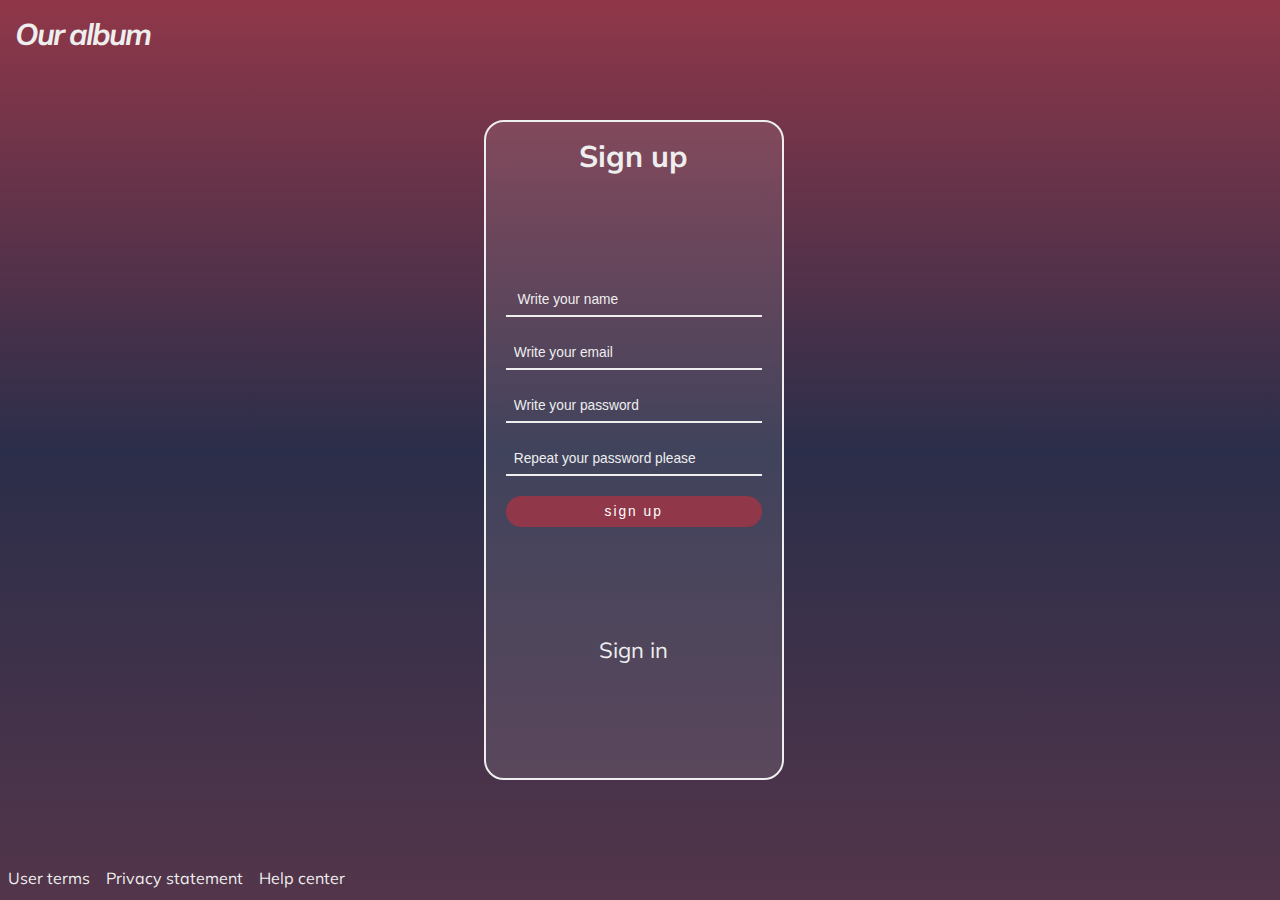
<file: register.html>
<!DOCTYPE html>
<html lang="en" dir="ltr">
  <head>
    <meta charset="utf-8">
    <meta name="viewport" content="width=device-width, initial-scale=1.0">
    <title>My album-register</title>
    <link rel="stylesheet" type="text/css" href="css/register.css"/>
    <link rel="stylesheet" href="https://use.fontawesome.com/releases/v5.8.1/css/all.css" integrity="sha384-50oBUHEmvpQ+1lW4y57PTFmhCaXp0ML5d60M1M7uH2+nqUivzIebhndOJK28anvf" crossorigin="anonymous">
    <link rel="preconnect" href="https://fonts.gstatic.com">
    <link href="https://fonts.googleapis.com/css2?family=Mulish:ital,wght@0,500;0,700;1,300&display=swap" rel="stylesheet">
  </head>
  <body>
    <header class="head">
      <h1><em><a class="head__icon" href="index.html">Our album</a></em></h1>
    </header>
    <section class="register">
      <h2 tabindex="0" class="register__title">Sign up</h2>
      <form class="register__container">
        <input class="container__user__data user-information"type="text" name="name" id="name" autocomplete="on" required placeholder=" Write your name">
        <input class="container__user__data user-information"type="email" name="email" id="name" autocomplete="on" required placeholder="Write your email">
        <input class="container__user__data user-information"type="password" name="password" id="password" autocomplete="on" required placeholder="Write your password">
        <input class="container__user__data user-information"type="password" name="repeat-password" id="repeat-password" required placeholder="Repeat your password please">
        <input aria-label="sign up-button" class="container__user__data__sign-up "type="submit" name="sign up" value="sign up" id="sign up">
      </form>
      <a href="login.html" title="sign-in-link" tabindex="0" class="register__link-to-sign-in">Sign in</a>
    </section>
    <footer>
      <ul class="list-container">
        <li class="list-container__item"><a href="/">User terms</a></li>
        <li class="list-container__item"><a href="/">Privacy statement</a></li>
        <li class="list-container__item"><a href="/">Help center</a></li>
      </ul>
    </footer>
  </body>
</html>
</file>
<file: css/register.css>
/*Base*/
* {
  margin: 0;
  padding: 0;
  box-sizing: border-box;
  font-size: 62.5%;
}

/*Variables*/
/*placeholder*/
.list-container, .register__container {
  display: flex;
  flex-direction: column;
}

.register__title, a, input::placeholder {
  color: #eeeeee;
}

a:hover, .container__user__data__sign-up, .user-information, .register {
  color: #fff;
}

.container__user__data__sign-up, a {
  cursor: pointer;
}

/*Layout and elements*/
body {
  display: grid;
  grid-template-columns: 1fr 100fr 1fr;
  grid-template-rows: 100px 1fr 100px;
  min-width: 320px;
  width: 100%;
  min-height: 100vh;
  font-family: "Mulish", sans-serif;
  background: linear-gradient(#903749, #2b2e4a, #53354a);
}

.head {
  grid-column: 1/span 2;
  grid-row: 1;
  height: 100px;
  padding: 15px;
  margin-bottom: 20px;
}

.head .head__icon {
  grid-column: 1/2;
  letter-spacing: -2px;
  align-self: self-start;
  font-size: 3rem;
  font-weight: 700;
}

.register {
  display: grid;
  grid-column: 1/span 2;
  grid-row: 2;
  min-width: 300px;
  margin: 20px auto;
  padding: 15px 20px;
  border: 2px solid #eeeeee;
  border-radius: 20px;
  background: rgba(255, 255, 255, 0.1);
}

footer {
  display: grid;
  grid-template-columns: 1fr 1fr 1fr 4fr;
  grid-column: 1/span 2;
  grid-row: 3;
  height: 100px;
  position: relative;
}

a {
  text-decoration: none;
  font-size: 1.6rem;
}

/*Components*/
.register__title {
  text-align: center;
  margin-bottom: 20px;
  font-size: 3rem;
  font-weight: 700;
}

.register__container {
  font-size: 2.2rem;
  font-weight: 500;
}

.user-information, .container__user__data__sign-up {
  border: none;
  outline: none;
}

.user-information {
  margin: 10px 0;
  padding: 8px;
  border-bottom: 2px solid #eeeeee;
  background: transparent;
}

.container__user__data__sign-up {
  border-radius: 20px;
  margin: 10px 0 20px;
  padding: 8px;
  letter-spacing: 2px;
  background: #903749;
}

.register__link-to-sign-in {
  text-align: center;
  margin: 10px 0 20px;
  font-size: 2.2rem;
}

.list-container {
  grid-column: 1/5;
  position: absolute;
  bottom: 0;
  margin: 40px 0 10px;
  list-style: none;
}

.list-container__item {
  margin: 0 8px;
  font-size: 2.2rem;
}

.container__user__data__sign-up:hover {
  background: linear-gradient(#53354a, #903749);
}

a:hover {
  font-weight: 700;
}

.list-container__item a:hover {
  text-decoration: underline;
}

.user-information:focus {
  border-bottom: 3px ridge #e84545;
}

@media only screen and (min-width: 500px) {
  .list-container {
    flex-direction: row;
  }
}

/*# sourceMappingURL=register.css.map */
</file>
